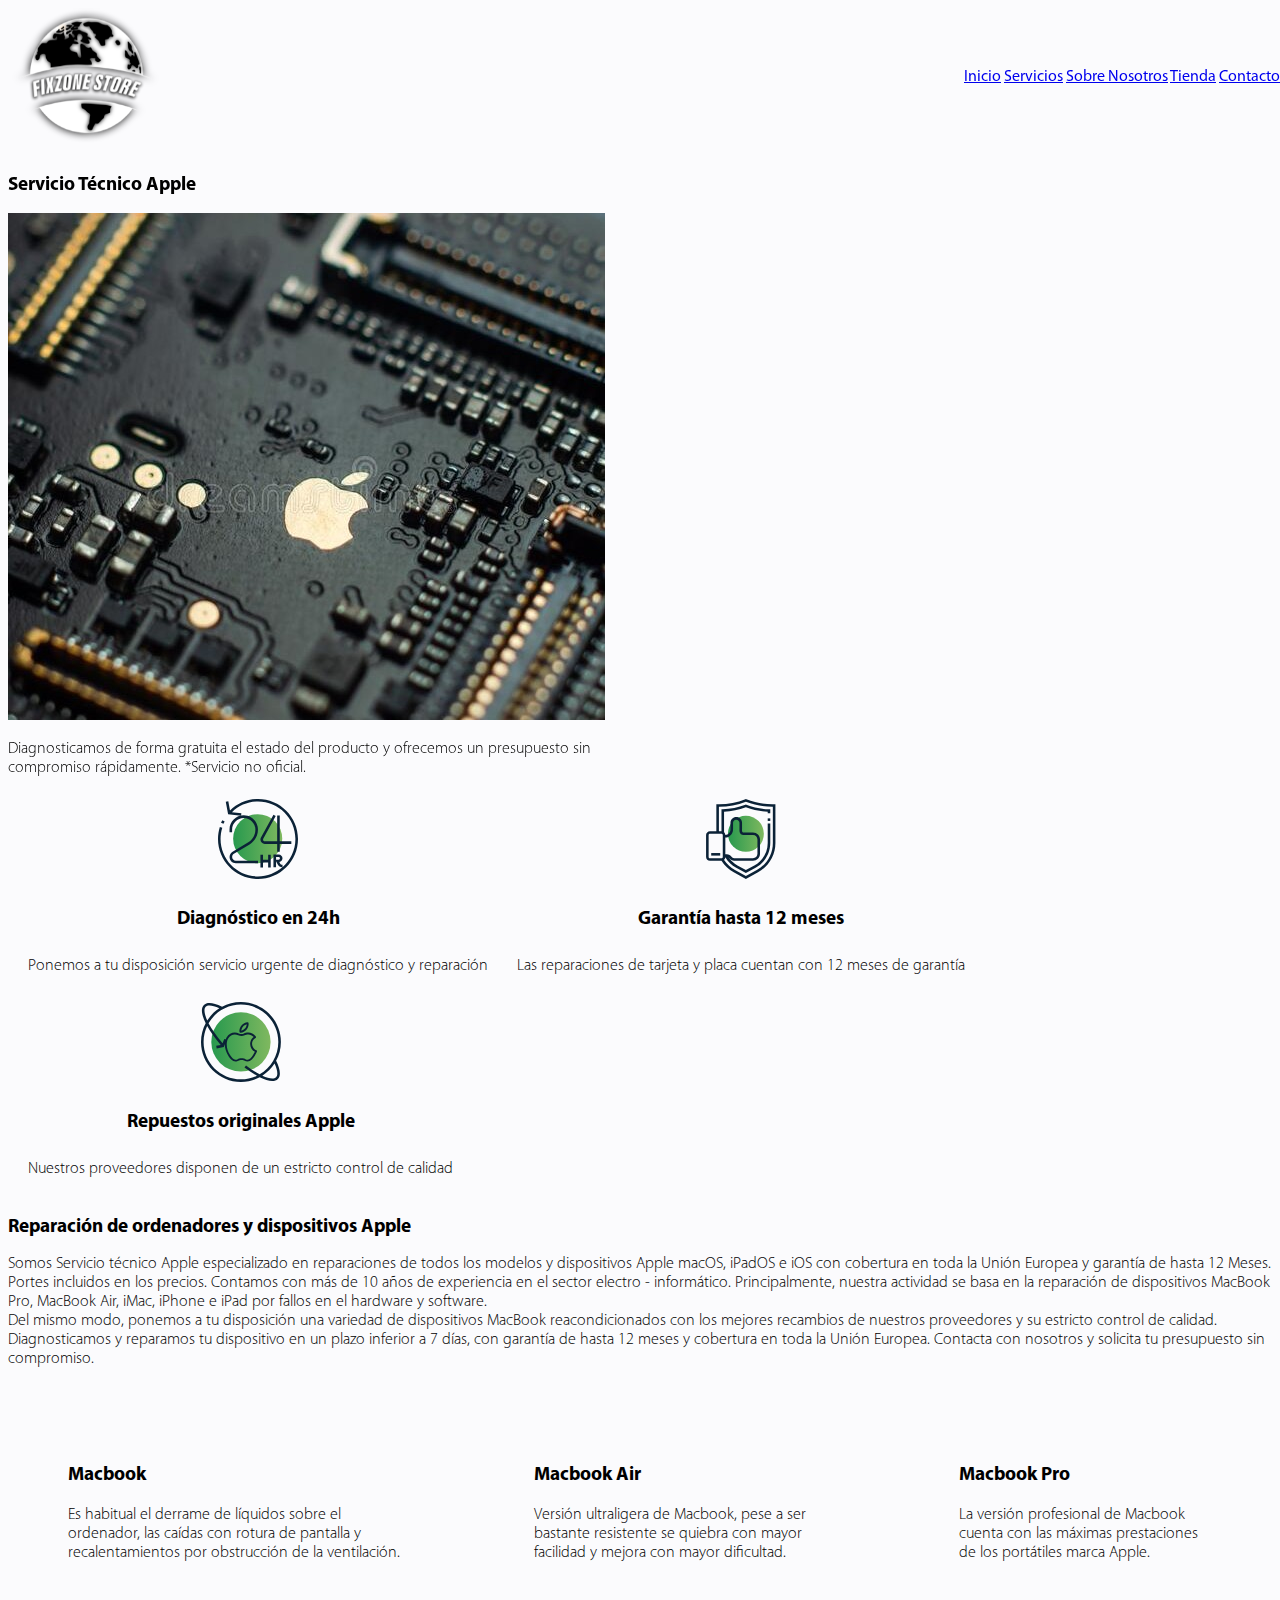
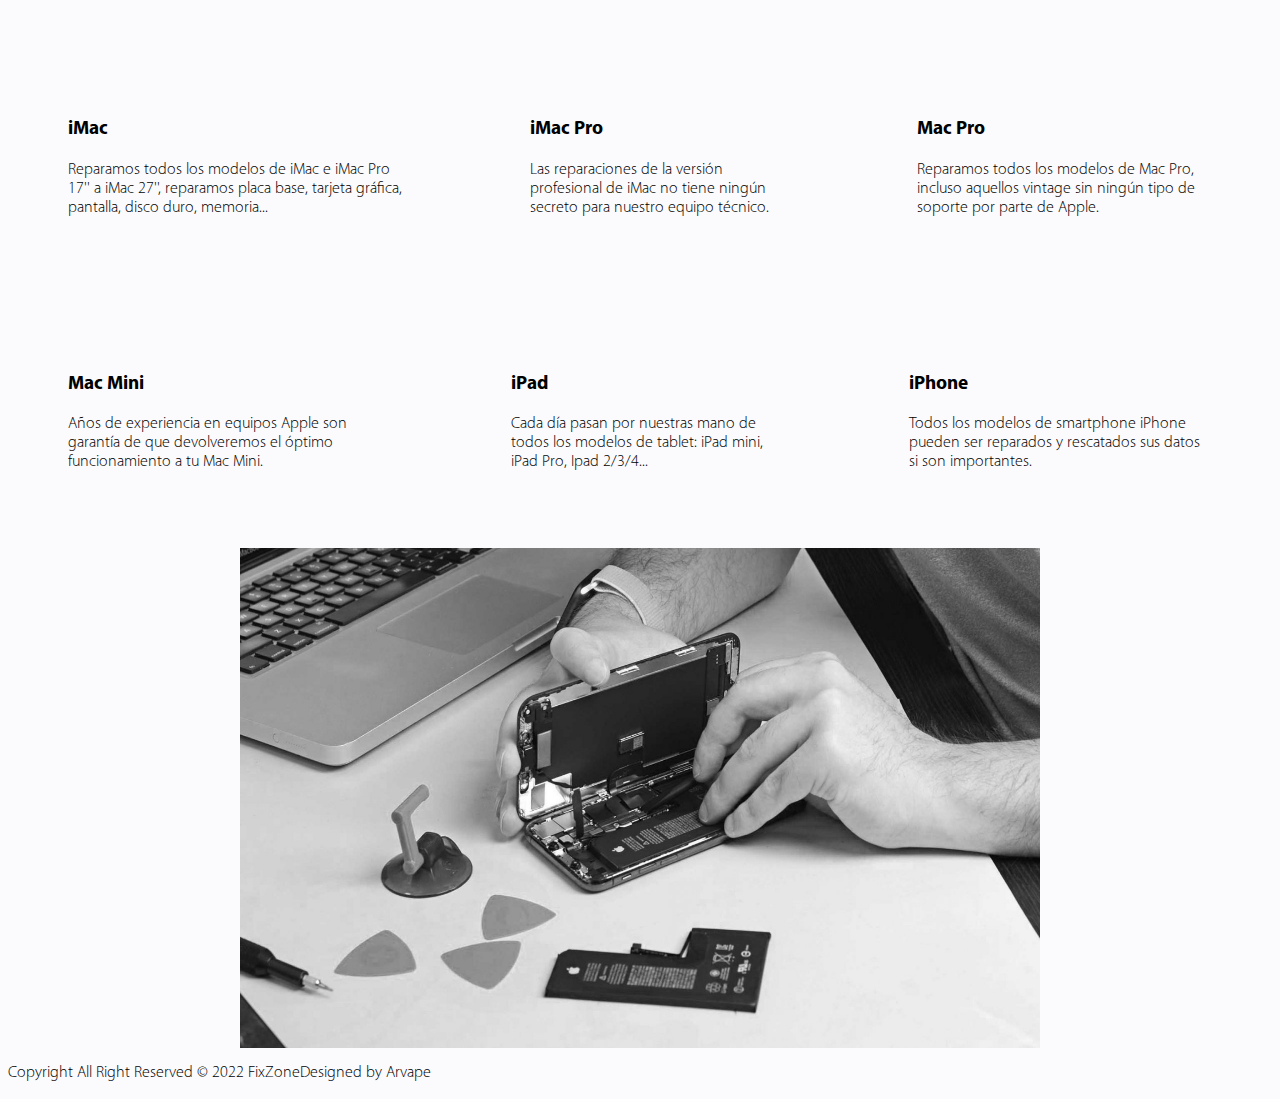
<file: index.html>
<!DOCTYPE html>
<html lang="en">
<head>
    <meta charset="UTF-8">
    <meta http-equiv="X-UA-Compatible" content="IE=edge">
    <meta name="viewport" content="width=device-width, initial-scale=1.0">
    <link rel="stylesheet" href="./css/styles.css">
    <title>FixZone Store - Servicio Técnico</title>
</head>
<body id="padre">

    <header>
        <div id="encabezado">        
            <nav class="encabezado__menu">
                <a href="./index.html">Inicio</a></li>
                <a href="./pages/services.html">Servicios</a>
                <a href="./pages/about.html">Sobre Nosotros</a>
                <a href="./pages/shop.html">Tienda</a>
                <a href="./pages/contact.html">Contacto</a>
            </nav>
            <img src="./images/logo.png" alt="logo" class="encabezado__logo">
        </div>
        

    </header>
    
    <div id="primeraSeccion">
        <h2>Servicio Técnico Apple</h2>
        <img src="./images/service.jpg" alt="service" class="primeraSeccion__imagen">
        <p>Diagnosticamos de forma gratuita el estado del producto y ofrecemos un presupuesto sin compromiso rápidamente. *Servicio no oficial.</p>
    </div>
    
    <div id="segundaSeccion">
        <article class="segSeccion__arts">       
            <img src="./images/24h.svg" alt="24h">    
            <h4>Diagnóstico en 24h</h4>
            <p>Ponemos a tu disposición servicio urgente de diagnóstico y reparación</p>
        </article>
        <article class="segSeccion__arts">
            <img src="./images/guarantee.svg" alt="guarantee">
            <h4>Garantía hasta 12 meses</h4>
            <p>Las reparaciones de tarjeta y placa cuentan con 12 meses de garantía</p>
        </article>
        <article class="segSeccion__arts">
            <img src="./images/replacement.svg" alt="replacement">
            <h4>Repuestos originales Apple</h4>
            <p>Nuestros proveedores disponen de un estricto control de calidad</p>
        </article>

        <div>
            <h2>Reparación de ordenadores y dispositivos Apple</h2>
            <p>Somos Servicio técnico Apple especializado en reparaciones de todos los modelos y dispositivos Apple macOS, iPadOS e iOS con cobertura en toda la Unión Europea y garantía de hasta 12 Meses. Portes incluidos en los precios. Contamos con más de 10 años de experiencia en el sector electro - informático. Principalmente, nuestra actividad se basa en la reparación de dispositivos MacBook Pro, MacBook Air, iMac, iPhone e iPad por fallos en el hardware y software.
                <br>Del mismo modo, ponemos a tu disposición una variedad de dispositivos MacBook reacondicionados con los mejores recambios de nuestros proveedores y su estricto control de calidad.
                <br>Diagnosticamos y reparamos tu dispositivo en un plazo inferior a 7 días, con garantía de hasta 12 meses y cobertura en toda la Unión Europea. Contacta con nosotros y solicita tu presupuesto sin compromiso.
            </p>
        </div>

    </div>

    <div id="dispos_primerSeccion">

        <article class="dispos__arts">
            <h3>Macbook</h3>
            <p>Es habitual el derrame de líquidos sobre el ordenador, las caídas con rotura de pantalla y recalentamientos por obstrucción de la ventilación.</p>
        </article>
        
        <article class="dispos__arts">
            <h3>Macbook Air</h3>
            <p>Versión ultraligera de Macbook, pese a ser bastante resistente se quiebra con mayor facilidad y mejora con mayor dificultad.</p>
        </article>

        <article class="dispos__arts">
            <h3>Macbook Pro</h3>
            <p>La versión profesional de Macbook cuenta con las máximas prestaciones de los portátiles marca Apple.</p>
        </article>
    
    </div>

    <div id="dispos_segunSeccion">

        <article class="dispos__arts">
            <h3>iMac</h3>
            <p>Reparamos todos los modelos de iMac e iMac Pro 17'' a iMac 27'', reparamos placa base, tarjeta gráfica, pantalla, disco duro, memoria...</p>
        </article>

        <article class="dispos__arts">
            <h3>iMac Pro</h3>
            <p>Las reparaciones de la versión profesional de iMac no tiene ningún secreto para nuestro equipo técnico.</p>
        </article>

        <article class="dispos__arts">
            <h3>Mac Pro</h3>
            <p>Reparamos todos los modelos de Mac Pro, incluso aquellos vintage sin ningún tipo de soporte por parte de Apple.</p>
        </article>
    
    </div>
    
    <div id="dispos_tercerSeccion">

        <article class="dispos__arts">
            <h3>Mac Mini</h3>
            <p>Años de experiencia en equipos Apple son garantía de que devolveremos el óptimo funcionamiento a tu Mac Mini.</p>
        </article>
        
        <article class="dispos__arts">
            <h3>iPad</h3>
            <p>Cada día pasan por nuestras mano de todos los modelos de tablet: iPad mini, iPad Pro, Ipad 2/3/4...</p>
        </article>

        <article class="dispos__arts">
            <h3>iPhone</h3>
            <p>Todos los modelos de smartphone iPhone pueden ser reparados y rescatados sus datos si son importantes.</p>
        </article>

    </div>
        
    

    <img src="./images/service1.jpg"service1" class="service1">

</body>

<footer id="pie">

    <p>Copyright All Right Reserved © 2022 FixZone</p>
    <p class="design">Designed by Arvape</p>

</footer>

</html>
</file>
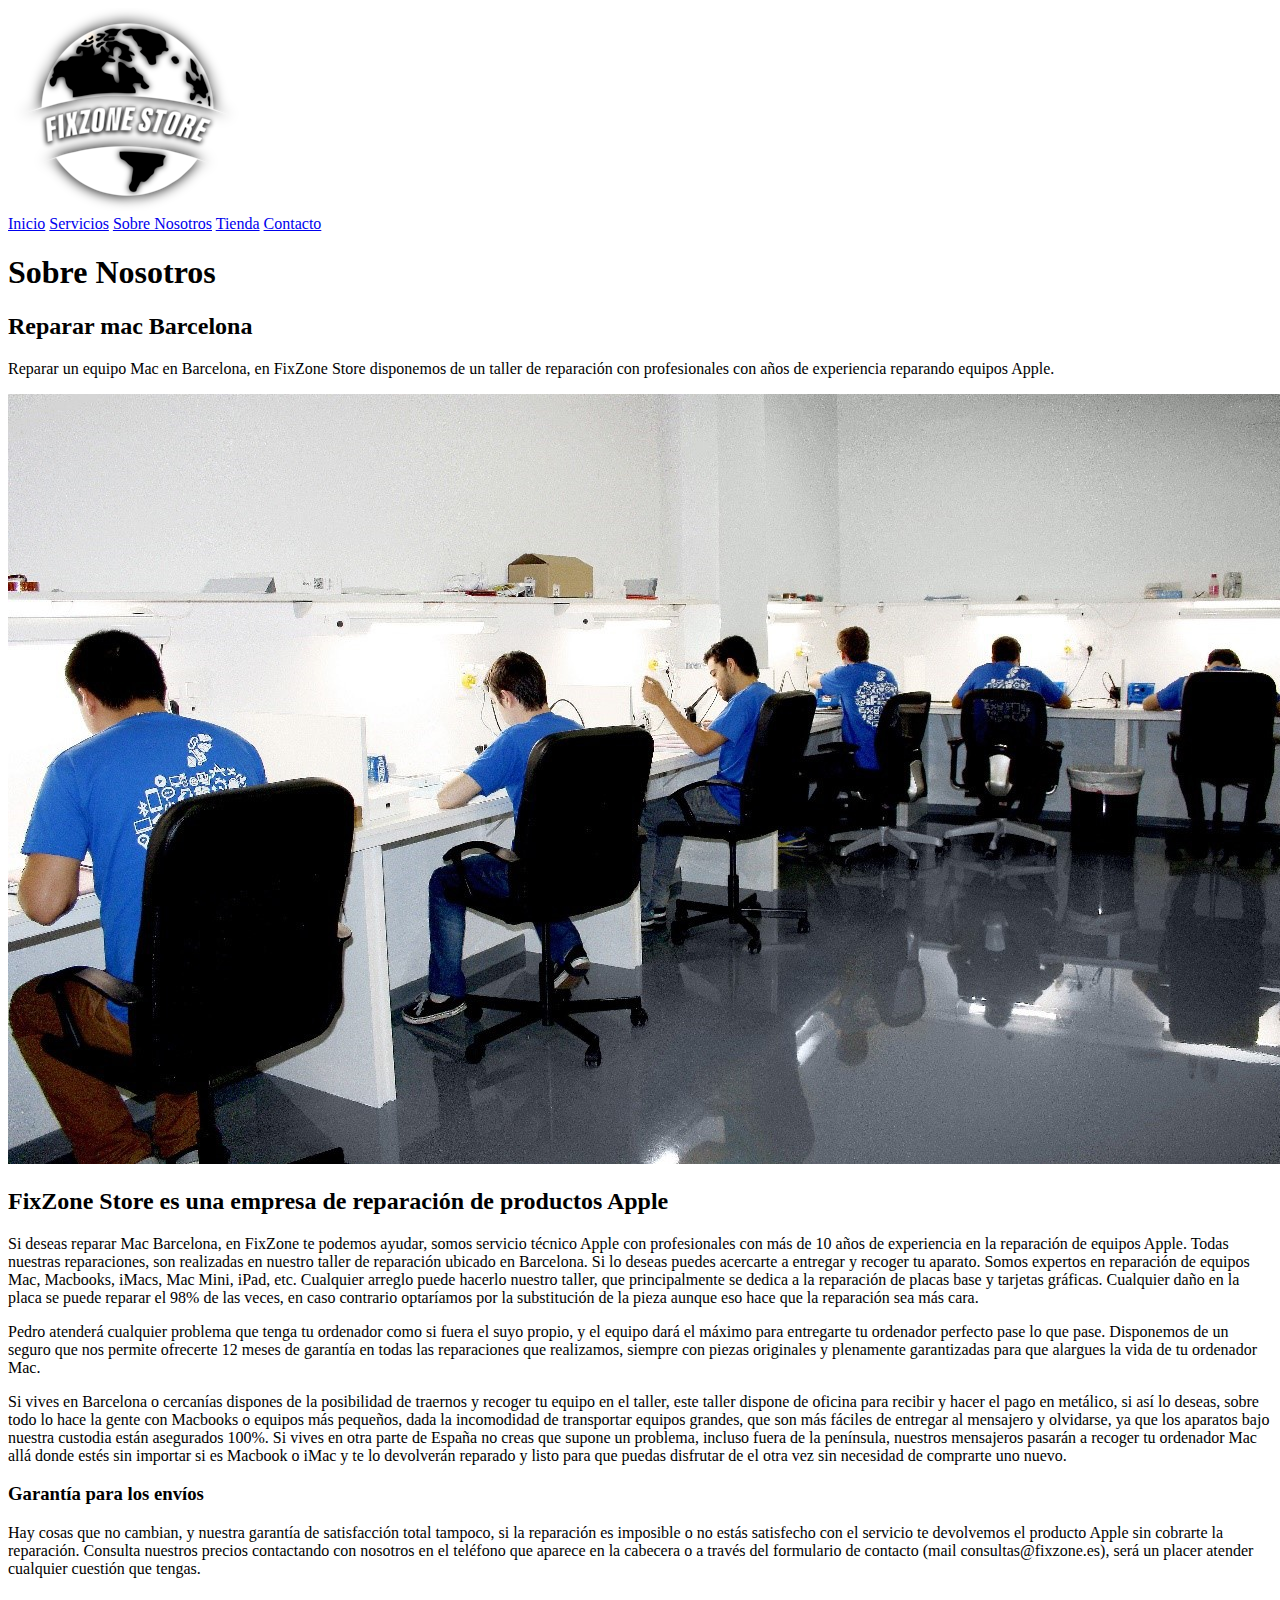
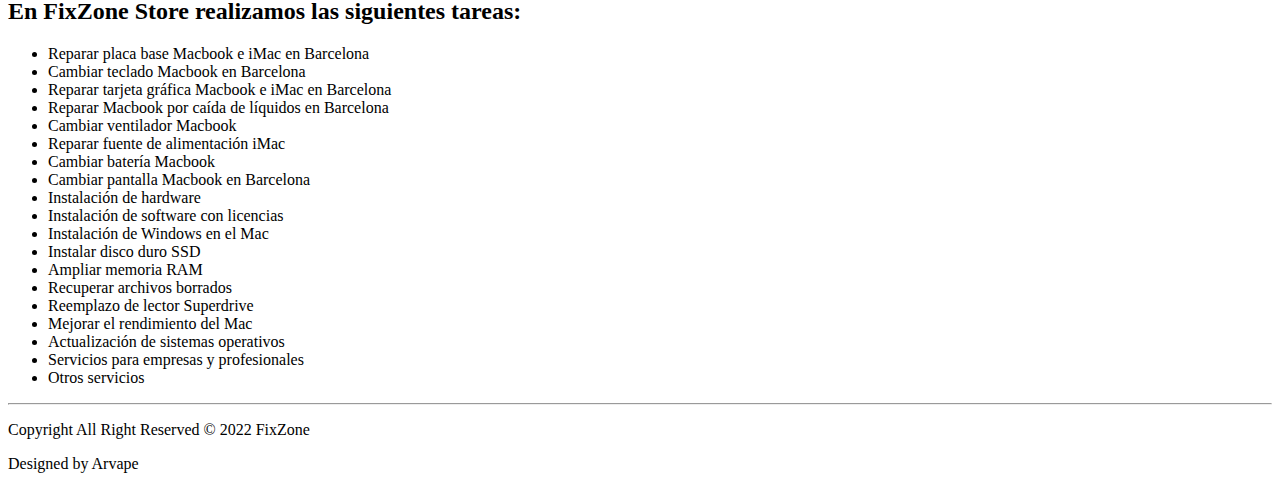
<file: pages/about.html>
<!DOCTYPE html>
<html lang="en">
<head>
    <meta charset="UTF-8">
    <meta http-equiv="X-UA-Compatible" content="IE=edge">
    <meta name="viewport" content="width=device-width, initial-scale=1.0">
    <title>FixZone Store - Servicio Técnico</title>
</head>
<body>

    <header>
        <img src="../images/logo.png" alt="logo">
        <nav>
            <a href="./index.html">Inicio</a></li>
            <a href="./pages/services.html">Servicios</a>
            <a href="./pages/about.html">Sobre Nosotros</a>
            <a href="./pages/shop.html">Tienda</a>
            <a href="./pages/contact.html">Contacto</a>
        </nav>
    </header>

    <article>
        <h1>Sobre Nosotros</h1>
        <h2>Reparar mac Barcelona</h2>
        <p>Reparar un equipo Mac en Barcelona, en FixZone Store disponemos de un taller de reparación con profesionales con años de experiencia reparando equipos Apple.</p>
        <img src="../images/about.jpg" alt="about">
    </article>

    <article>
        <h2>FixZone Store es una empresa de reparación de productos Apple</h2>

        <p>Si deseas reparar Mac Barcelona, en FixZone te podemos ayudar, somos servicio técnico Apple con profesionales con más de 10 años de experiencia en la reparación de equipos Apple. Todas nuestras reparaciones, son realizadas en nuestro taller de reparación ubicado en Barcelona. Si lo deseas puedes acercarte a entregar y recoger tu aparato. Somos expertos en reparación de equipos Mac, Macbooks, iMacs, Mac Mini, iPad, etc. Cualquier arreglo puede hacerlo nuestro taller, que principalmente se dedica a la reparación de placas base y tarjetas gráficas. Cualquier daño en la placa se puede reparar el 98% de las veces, en caso contrario optaríamos por la substitución de la pieza aunque eso hace que la reparación sea más cara.</p>
        <p>Pedro atenderá cualquier problema que tenga tu ordenador como si fuera el suyo propio, y el equipo dará el máximo para entregarte tu ordenador perfecto pase lo que pase. Disponemos de un seguro que nos permite ofrecerte 12 meses de garantía en todas las reparaciones que realizamos, siempre con piezas originales y plenamente garantizadas para que alargues la vida de tu ordenador Mac.</p>
        <p>Si vives en Barcelona o cercanías dispones de la posibilidad de traernos y recoger tu equipo en el taller, este taller dispone de oficina para recibir y hacer el pago en metálico, si así lo deseas, sobre todo lo hace la gente con Macbooks o equipos más pequeños, dada la incomodidad de transportar equipos grandes, que son más fáciles de entregar al mensajero y olvidarse, ya que los aparatos bajo nuestra custodia están asegurados 100%. Si vives en otra parte de España no creas que supone un problema, incluso fuera de la península, nuestros mensajeros pasarán a recoger tu ordenador Mac allá donde estés sin importar si es Macbook o iMac y te lo devolverán reparado y listo para que puedas disfrutar de el otra vez sin necesidad de comprarte uno nuevo.</p>
    
        <h3>Garantía para los envíos</h3>

        <p>Hay cosas que no cambian, y nuestra garantía de satisfacción total tampoco, si la reparación es imposible o no estás satisfecho con el servicio te devolvemos el producto Apple sin cobrarte la reparación. Consulta nuestros precios contactando con nosotros en el teléfono que aparece en la cabecera o a través del formulario de contacto (mail consultas@fixzone.es), será un placer atender cualquier cuestión que tengas.</p>    
    </article>

    <article>
        <h2>En FixZone Store realizamos las siguientes tareas:</h2>
        <ul>
            <li>Reparar placa base Macbook e iMac en Barcelona</li>
            <li>Cambiar teclado Macbook en Barcelona</li>
            <li>Reparar tarjeta gráfica Macbook e iMac en Barcelona</li>
            <li>Reparar Macbook por caída de líquidos en Barcelona</li>
            <li>Cambiar ventilador Macbook</li>
            <li>Reparar fuente de alimentación iMac</li>
            <li>Cambiar batería Macbook</li>
            <li>Cambiar pantalla Macbook en Barcelona</li>
            <li>Instalación de hardware</li>
            <li>Instalación de software con licencias</li>
            <li>Instalación de Windows en el Mac</li>
            <li>Instalar disco duro SSD</li>
            <li>Ampliar memoria RAM</li>
            <li>Recuperar archivos borrados</li>
            <li>Reemplazo de lector Superdrive</li>
            <li>Mejorar el rendimiento del Mac</li>
            <li>Actualización de sistemas operativos</li>
            <li>Servicios para empresas y profesionales</li>
            <li>Otros servicios</li>
        </ul>
    </article>

</body>
<hr>
<footer>

    <p>Copyright All Right Reserved © 2022 FixZone</p>
    <p>Designed by Arvape</p>

</footer>
</html>
</file>
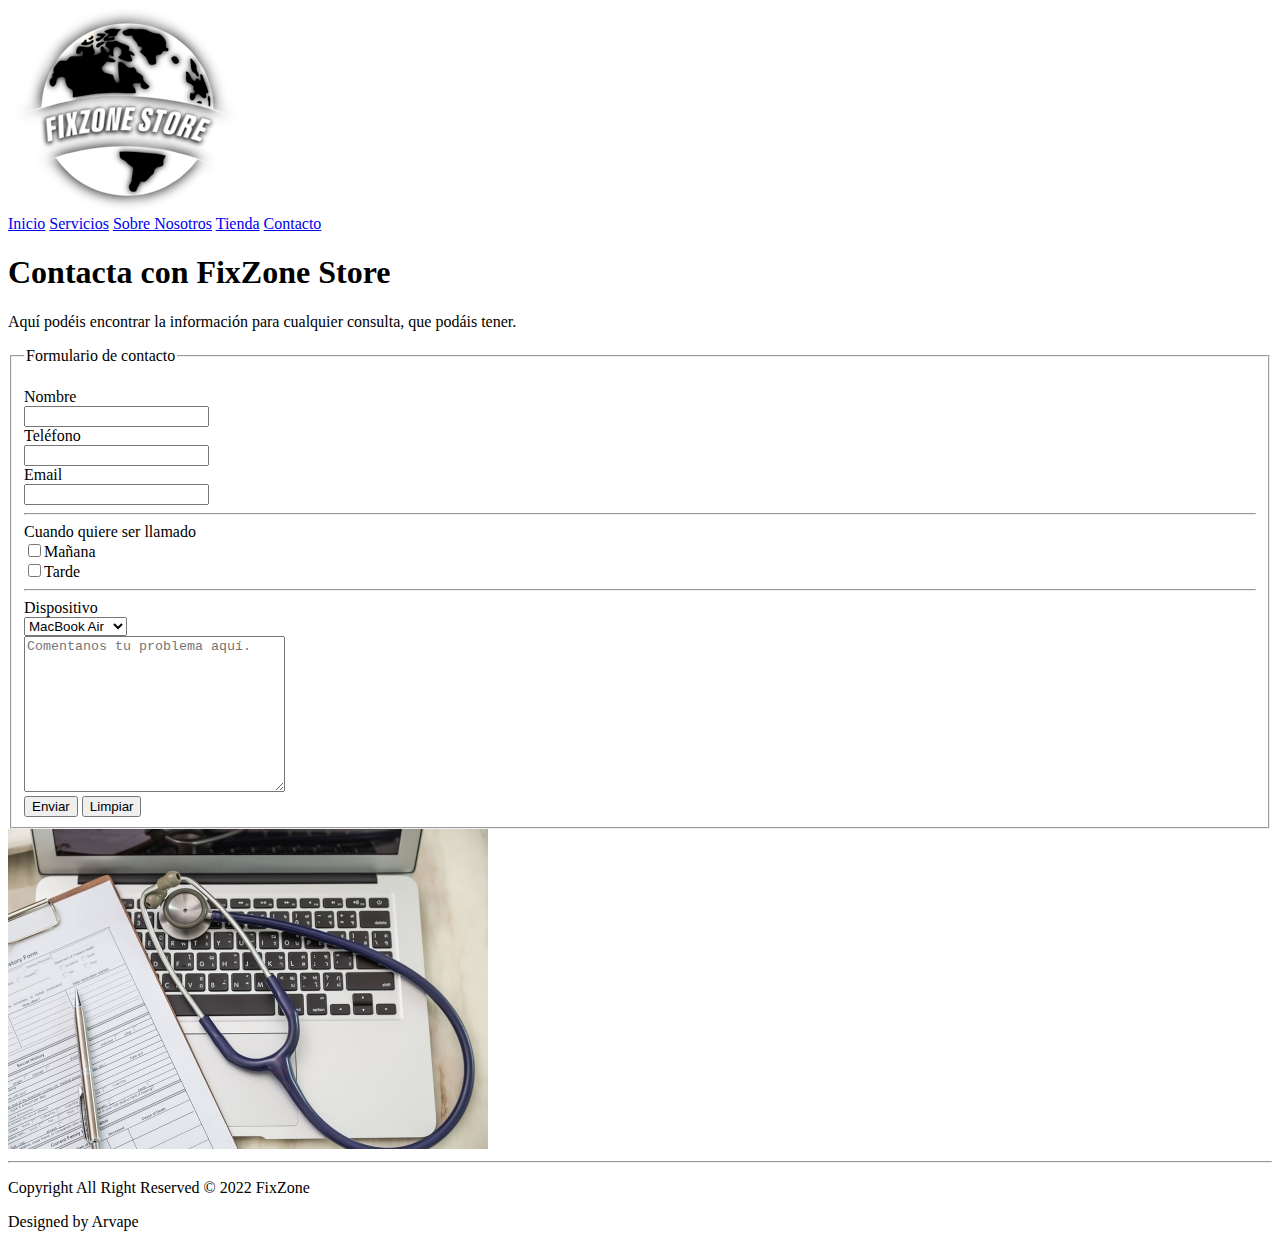
<file: pages/contact.html>
<!DOCTYPE html>
<html lang="en">
<head>
    <meta charset="UTF-8">
    <meta http-equiv="X-UA-Compatible" content="IE=edge">
    <meta name="viewport" content="width=device-width, initial-scale=1.0">
    <title>FixZone Store - Servicio Técnico</title>
</head>
<body>

    <header>
        <img src="../images/logo.png" alt="logo">
        <nav>
            <a href="./index.html">Inicio</a></li>
            <a href="./services.html">Servicios</a>
            <a href="./about.html">Sobre Nosotros</a>
            <a href="./shop.html">Tienda</a>
            <a href="./contact.html">Contacto</a>
        </nav>
    </header>

    <h1>Contacta con FixZone Store</h1>
    <p>Aquí podéis encontrar la información para cualquier consulta, que podáis tener.</p>
    
    <form action="">
        <fieldset>
            <legend>Formulario de contacto</legend><br>
            <label for="nombre" required>Nombre</label><br>
            <input type="text" name="Nombre"><br>
            <label for="">Teléfono</label><br>
            <input type="number" name="telefono"><br>
            <label for="email">Email</label><br>
            <input type="text" name="email"><br>
            <hr>
            <label for="">Cuando quiere ser llamado</label><br>
            <input type="checkbox" value="mañana" name="m">Mañana <br> 
            <input type="checkbox" value="tarde" name="t">Tarde <br>
            <hr>
            <label for="dispositivo">Dispositivo</label><br>
            <select name="dispositivo>
                <option value="mb">MacBook</option>
                <option value="mba">MacBook Air</option>
                <option value="mbp">MacBook Pro</option>
                <option value="ima">iMac</option>
                <option value="imp">iMac Pro</option>
                <option value="mp">Mac Pro</option>
                <option value="mm">Mac Mini</option>
                <option value="ipa">iPad</option>
                <option value="iph">iPhone</option>
            </select> <br>
            <textarea name="mensaje" placeholder="Comentanos tu problema aquí." cols="30" rows="10"></textarea>
            <br>
            <input type="submit" value="Enviar">
            <input type="reset" value="Limpiar">

        </fieldset>
    </form>

    <img src="../images/contacto.jpg" alt="contacto">

</body>
<hr>
<footer>

    <p>Copyright All Right Reserved © 2022 FixZone</p>
    <p>Designed by Arvape</p>

</footer>

</html>
</file>
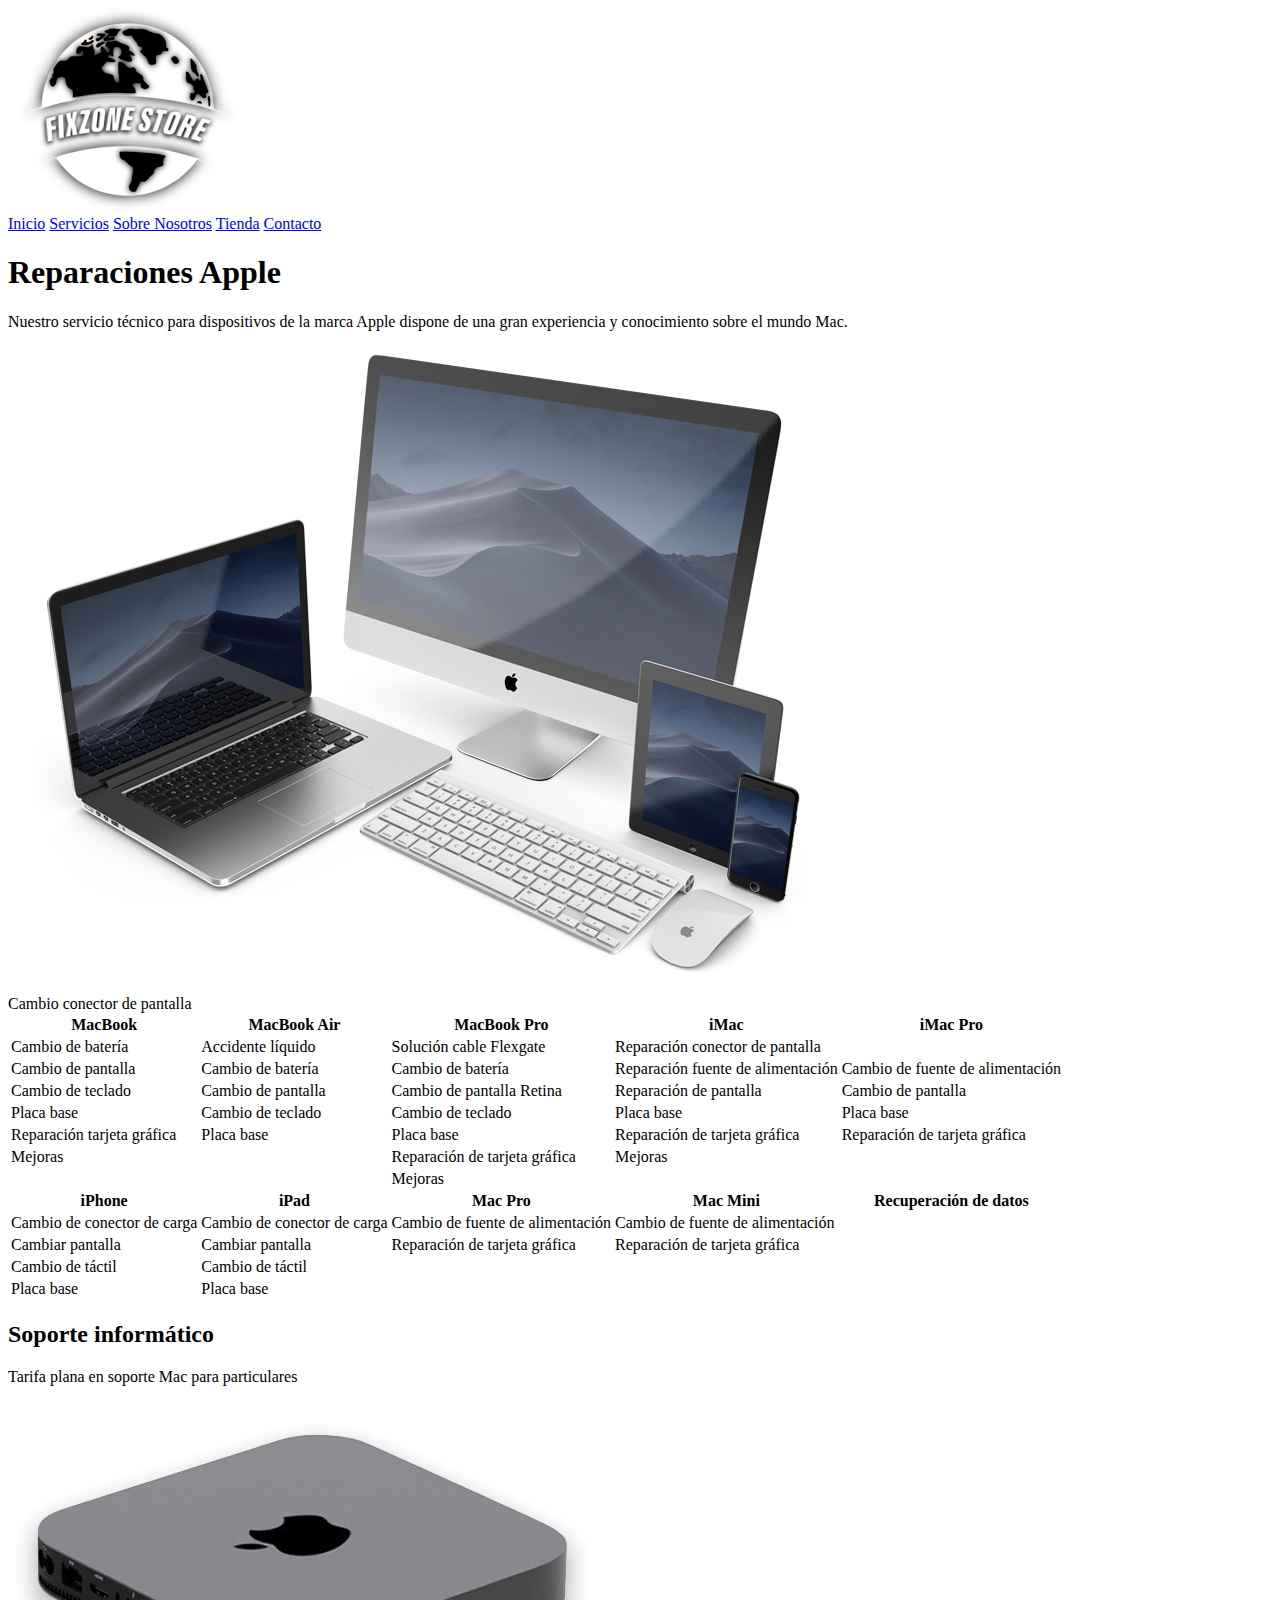
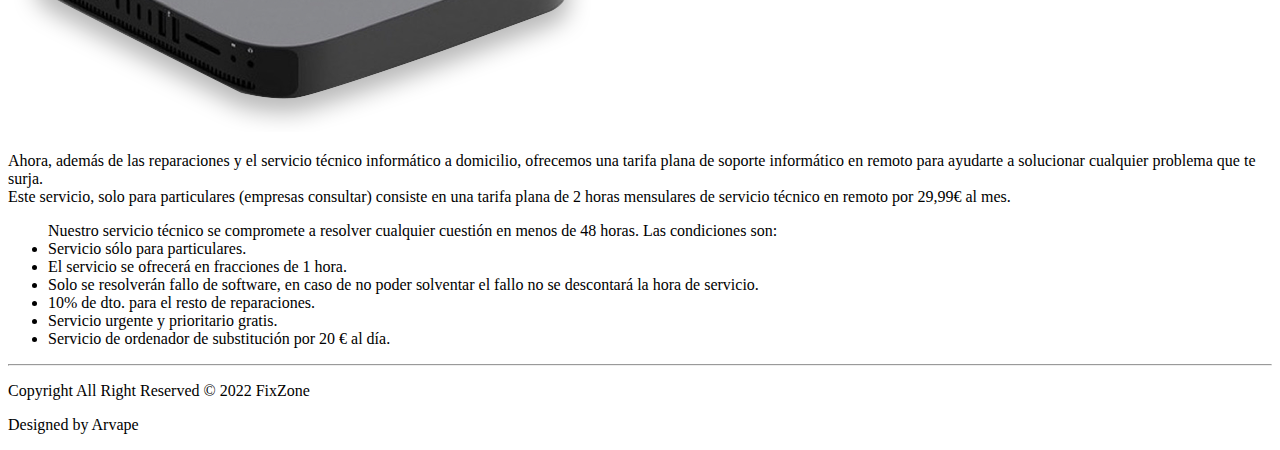
<file: pages/services.html>
<!DOCTYPE html>
<html lang="en">
<head>
    <meta charset="UTF-8">
    <meta http-equiv="X-UA-Compatible" content="IE=edge">
    <meta name="viewport" content="width=device-width, initial-scale=1.0">
    <title>FixZone Store - Servicio Técnico</title>
</head>
<body>

    <header>
        <img src="../images/logo.png" alt="logo">
        <nav>
            <a href="../index.html">Inicio</a></li>
            <a href="./services.html">Servicios</a>
            <a href="./about.html">Sobre Nosotros</a>
            <a href="./shop.html">Tienda</a>
            <a href="./contact.html">Contacto</a>
        </nav>
    </header>
    
    <div>
        <h1>Reparaciones Apple</h1>
        <p>Nuestro servicio técnico para dispositivos de la marca Apple dispone de una gran experiencia y conocimiento sobre el mundo Mac.</p>
        <img src="../images/servicios.png" alt="servicios">
    </div>

    <table>
        <tr> <th>MacBook</th> <th>MacBook Air</th> <th>MacBook Pro</th> <th>iMac</th> <th>iMac Pro</th>
        </tr>

        <tr>
            <td>Cambio de batería</td> <td>Accidente líquido</td> <td>Solución cable Flexgate</td> <td>Reparación conector de pantalla</td <td>Cambio conector de pantalla</td>
        </tr>

        <tr> <td>Cambio de pantalla</td> <td>Cambio de batería</td> <td>Cambio de batería</td> <td>Reparación fuente de alimentación</td> <td>Cambio de fuente de alimentación</td>
        </tr>

        <tr> <td>Cambio de teclado</td> <td>Cambio de pantalla</td> <td>Cambio de pantalla Retina</td> <td>Reparación de pantalla</td> <td>Cambio de pantalla</td>
        </tr>

        <tr> <td>Placa base</td> <td>Cambio de teclado</td> <td>Cambio de teclado</td> <td>Placa base</td> <td>Placa base</td>
        </tr>

        <tr> <td>Reparación tarjeta gráfica</td> <td>Placa base</td> <td>Placa base</td> <td>Reparación de tarjeta gráfica</td> <td>Reparación de tarjeta gráfica</td>
        </tr>

        <tr> <td>Mejoras</td> <td></td> <td>Reparación de tarjeta gráfica</td> <td>Mejoras</td> <td></td>
        </tr>

        <tr> <td></td> <td></td> <td>Mejoras</td> <td></td> <td></td>
        </tr>

        <tr> <th>iPhone</th> <th>iPad</th> <th>Mac Pro</th> <th>Mac Mini</th> <th>Recuperación de datos</th>
        </tr>

        <tr> <td>Cambio de conector de carga</td> <td>Cambio de conector de carga</td> <td>Cambio de fuente de alimentación</td> <td>Cambio de fuente de alimentación</td>
        </tr>

        <tr> <td>Cambiar pantalla</td> <td>Cambiar pantalla</td> <td>Reparación de tarjeta gráfica</td> <td>Reparación de tarjeta gráfica</td>
        </tr>

        <tr> <td>Cambio de táctil</td> <td>Cambio de táctil</td>
        </tr>

        <tr> <td>Placa base</td> <td>Placa base</td>
        </tr>
    </table>
    <section>
        <div>
            <h2>Soporte informático</h2>
            <p>Tarifa plana en soporte Mac para particulares</p>
            <img src="../images/servicios2.png" alt="servicios2">
        </div>

        <p>Ahora, además de las reparaciones y el servicio técnico informático a domicilio, ofrecemos una tarifa plana de soporte informático en remoto para ayudarte a solucionar cualquier problema que te surja. <br> Este servicio, solo para particulares (empresas consultar) consiste en una tarifa plana de 2 horas mensulares de servicio técnico en remoto por 29,99€ al mes.</p>

        <ul>Nuestro servicio técnico se compromete a resolver cualquier cuestión en menos de 48 horas. Las condiciones son:
            <li>Servicio sólo para particulares.</li>
            <li>El servicio se ofrecerá en fracciones de 1 hora.</li>
            <li>Solo se resolverán fallo de software, en caso de no poder solventar el fallo no se descontará la hora de servicio.</li>
            <li>10% de dto. para el resto de reparaciones.</li>
            <li>Servicio urgente y prioritario gratis.</li>
            <li>Servicio de ordenador de substitución por 20 € al día.</li>
        </ul>
    </section>

</body>
<hr>
<footer>

    <p>Copyright All Right Reserved © 2022 FixZone</p>
    <p>Designed by Arvape</p>

</footer>
</html>
</file>
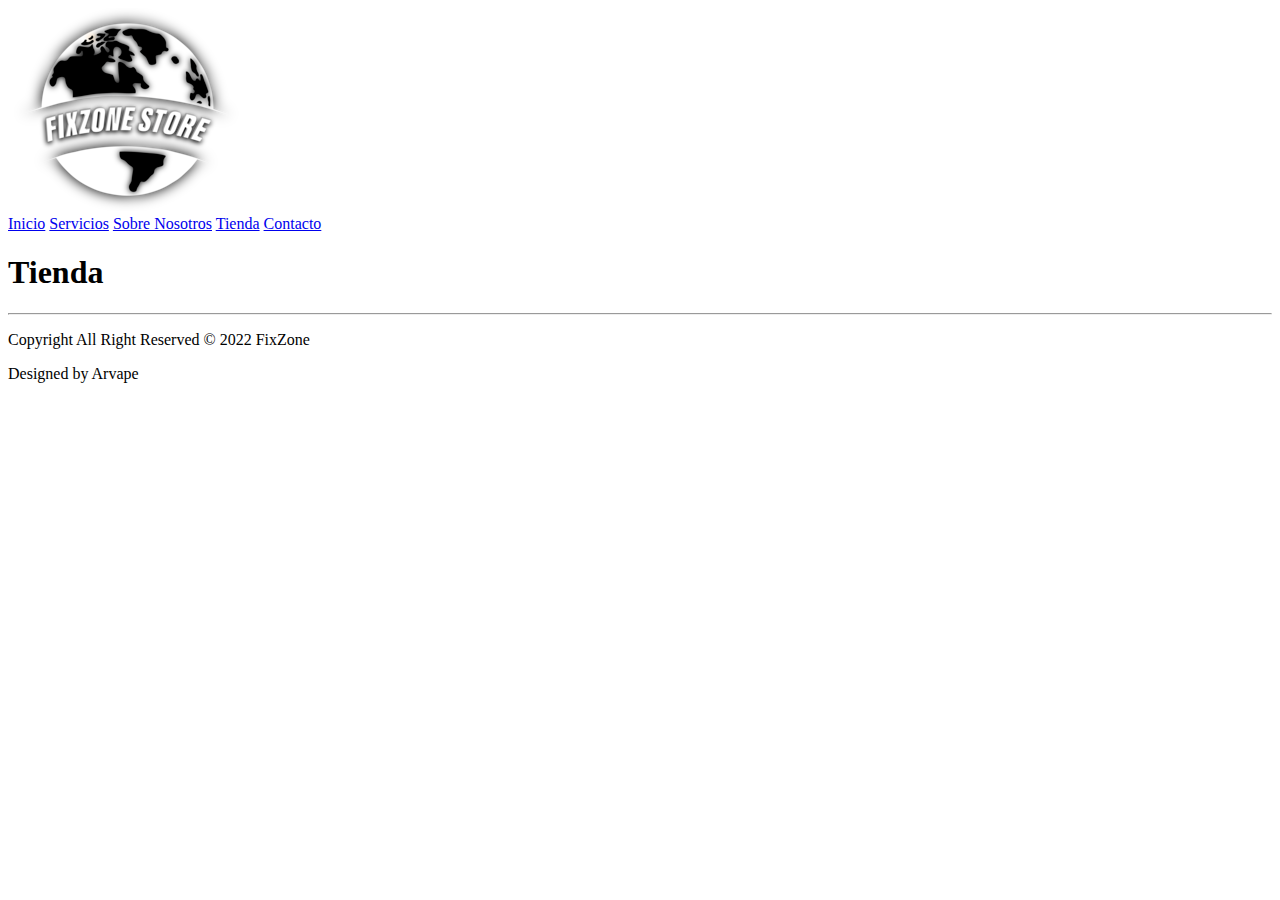
<file: pages/shop.html>
<!DOCTYPE html>
<html lang="en">
<head>
    <meta charset="UTF-8">
    <meta http-equiv="X-UA-Compatible" content="IE=edge">
    <meta name="viewport" content="width=device-width, initial-scale=1.0">
    <title>Document</title>
</head>
<body>
    <header>
        <img src="../images/logo.png" alt="logo">
        <nav>
            <a href="../index.html">Inicio</a></li>
            <a href="./services.html">Servicios</a>
            <a href="./about.html">Sobre Nosotros</a>
            <a href="./shop.html">Tienda</a>
            <a href="./contact.html">Contacto</a>
        </nav>
    </header>

    <h1>Tienda</h1>
</body>
<hr>
<footer>

    <p>Copyright All Right Reserved © 2022 FixZone</p>
    <p class="design">Designed by Arvape</p>

</footer>
</html>
</file>
<file: css/styles.css>
@font-face {
    font-family: Myriad Pro;
    src: url("../fonts/MYRIADPRO-REGULAR.OTF");
}

@font-face {
    font-family: Myriad Pro Light;
    src: url("../fonts/MyriadPro-Light.otf");
}

@font-face {
    font-family: Myriad Pro Bold;
    src: url("../fonts/MYRIADPRO-BOLD.OTF");
}

body {
    background-color: #fbfbfd;
}

#padre{
    display: grid; 

    grid-template-areas: 
    'logo encabezado encabezado'
    'primeraSeccion primeraSeccion primeraSeccion-imagen'
    'segundaSeccion segundaSeccion segundaSeccion'
    'dispositivos dispositivos dispositivos'
    'dispositivos2 dispositivos2 dispositivos2'
    'dispositivos3 dispositivos3 dispositivos3'
    'service1 service1 service1'
    'pie pie pie';

    grid-template-rows: auto 1fr 1fr;
    grid-template-columns: auto 1fr 1fr;
    
    height: 100vh;
    overflow-x: hidden;
}
   
.encabezado__menu {
    grid-area: encabezado;
    position: fixed;
    right: 0%;
    margin-top: 60px;
    font-family: Myriad Pro;

}

.encabezado__logo {
    grid-area: logo;
    position: fixed;
    width: 155px;
    height: 135px;

}

#primeraSeccion {
    grid-area: primeraSeccion;   
    margin-top: 150px; 
    position: relative;
}

.primeraSeccion_imagen { 
    grid-area: primeraSeccion-imagen;
    right: 0%;
    width: 50px;
    height: 50px;
    display: block;
    margin-right: 0px;    
    position: absolute;
    right: 0px;
}

#segundaSeccion {
    grid-area: segundaSeccion;
}

#segundaSeccion > article{
    display: inline-block;
    text-align: center;
    padding: 5px;
    margin-left: 15px;

}


#dispos_primerSeccion {
    grid-area: dispositivos;
    display: flex;
    flex-direction: row;
    
}
#dispos_segunSeccion {
    grid-area: dispositivos2;
    display: flex;
    flex-direction: row;
    
}
#dispos_tercerSeccion {
    grid-area: dispositivos3;
    display: flex;
    flex-direction: row;
    
}

.dispos__arts{
    padding: 35px;
    margin: 25px;
}

.service1 {
    grid-area: service1;
    height: 500px;
    width: 800px;
    display: block;
    margin: auto;
    
}

#pie {
    grid-area: pie;
    display: flex;
    flex-direction: row;
    font-family: Myriad Pro Light;
}

footer{

    font-family: Myriad Pro Light;
}

a:hover{
    color:#06c
}

p{
    font-family: Myriad Pro Light;
    font-size: medium;
}

h2, h3, h4{
            font-family: Myriad Pro Bold;
            font-size: larger;
}

@media (max-width: 760px) {
    #padre{
        display: grid; 
    
        grid-template-areas: 
        'logo encabezado'
        'primeraSeccion'
        'primeraSeccion' 
        'primeraSeccion-imagen'
        'segundaSeccion 
        'segundaSeccion'
        'segundaSeccion'
        'dispositivos'
        'dispositivos'
        'dispositivos'
        'dispositivos2'
        'dispositivos2'
        'dispositivos2'
        'dispositivos3' 
        'dispositivos3'
        'dispositivos3'
        'service1'
        'service'
        'service'
        'pie'
        'pie'
        'pie'
}
</file>
